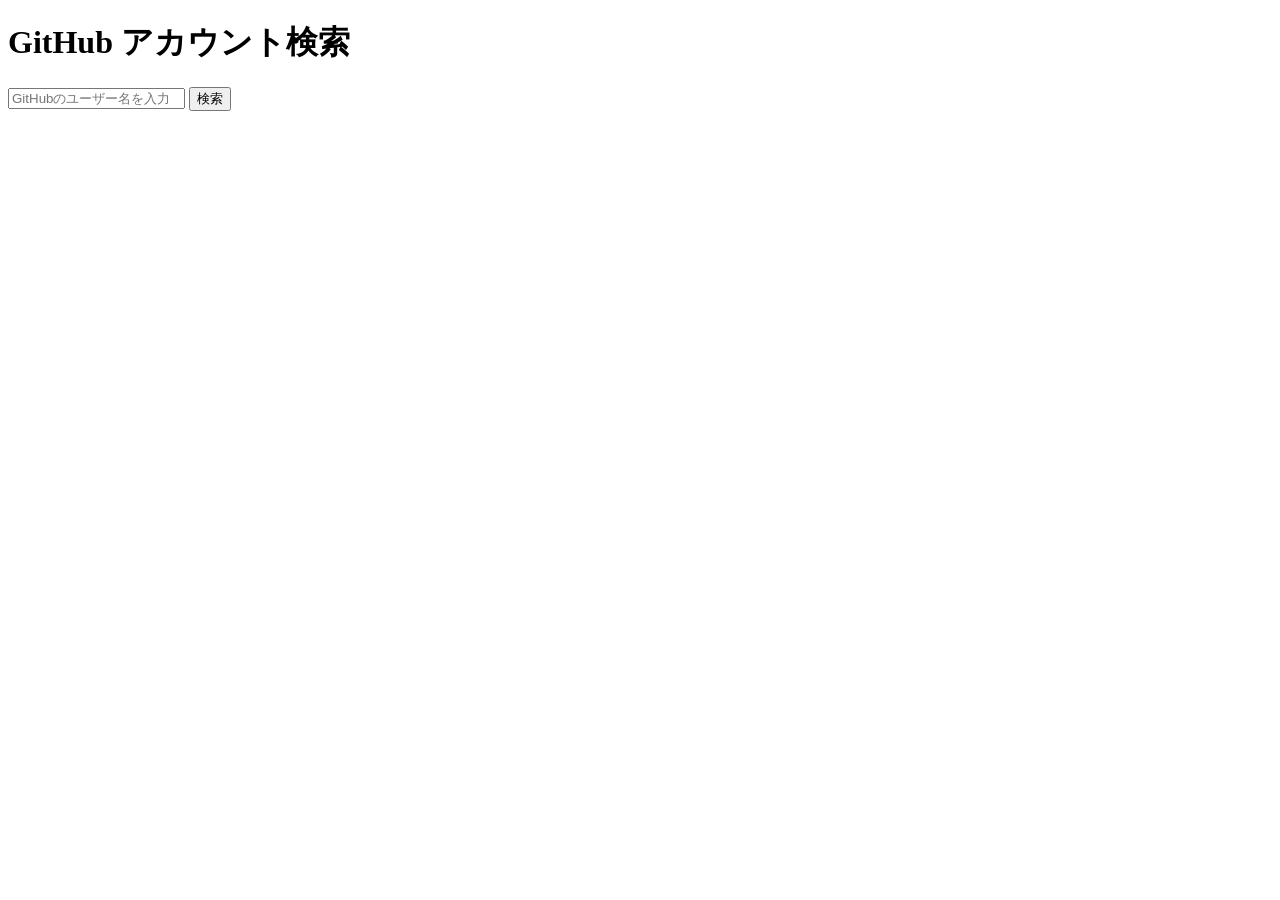
<file: github-search/index.html>
<!DOCTYPE html>
<html lang="ja">
<head>
  <meta charset="UTF-8">
  <title>GitHub検索</title>
</head>
<body>
  <h1>GitHub アカウント検索</h1>
  <!-- 入力フォーム -->
  <input type="text" id="username" placeholder="GitHubのユーザー名を入力">
  <button id="searchBtn">検索</button>
  <!-- 結果表示エリア -->
  <div id="result"></div>
  <script>
    document.getElementById('searchBtn').addEventListener('click', function() {
      // 入力値を取得
      const username = document.getElementById('username').value;
      const resultDiv = document.getElementById('result');
      // 未入力チェック
      if (username === '') {
        resultDiv.innerHTML = '<p>ユーザー名を入力してください</p>';
        return;
      }
      // GitHub APIにリクエスト
      fetch(`https://api.github.com/users/${username}`)
        .then(function(response) {
          return response.json();
        })
        .then(function(data) {
          if (data.message === 'Not Found') {
            resultDiv.innerHTML = '<p>ユーザーが見つかりませんでした</p>';
          } else {
            // 結果を表示
            resultDiv.innerHTML = `
              <img src="${data.avatar_url}" width="100">
              <p>名前：${data.name}</p>
              <p>ユーザー名：${data.login}</p>
              <p>フォロワー数：${data.followers}</p>
              <a href="${data.html_url}" target="_blank">GitHubページを見る</a>
            `;
          }
        });
    });
  </script>
</body>
</html>
</file>
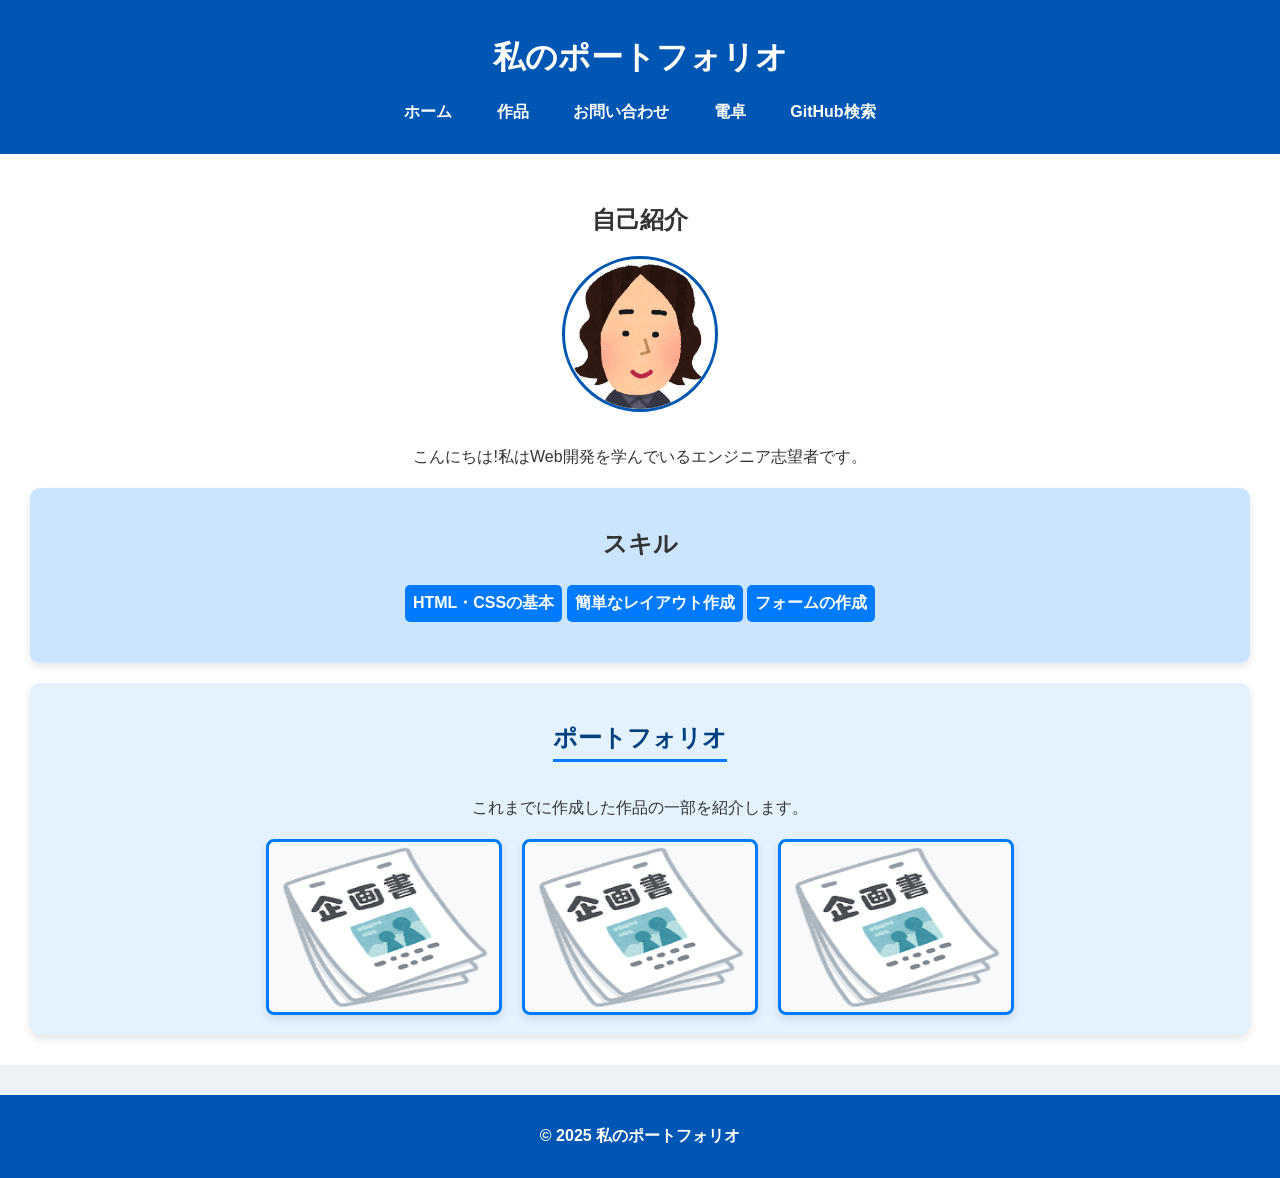
<file: start-folder/index.html>
<!DOCTYPE html>
<html lang="ja">
<head>
<meta charset="UTF-8">
<meta name="viewport" content="width=device-width, initial-scale=1.0">
<title>私のポートフォリオ</title>
<link rel="stylesheet" href="css/style.css">
</head>
<body>
<header>
<h1>私のポートフォリオ</h1>
<nav>
<ul class="nav-list">
<li><a href="index.html">ホーム</a></li>
<li><a href="work.html">作品</a></li>
<li><a href="contact.html">お問い合わせ</a></li>
<li><a href="calculator/index.html">電卓</a></li>
<li><a href="github-search/index.html">GitHub検索</a></li>  
</ul>
</nav>
</header>
<main>
<section class="profile">
<h2>自己紹介</h2>
<img src="img/profile.png" alt="プロフィール写真" class="profile-img">
<p>こんにちは!私はWeb開発を学んでいるエンジニア志望者です。</p>
</section>
<section class="skills">
<h2>スキル</h2>
<ul class="skill-list" style="list-style: none; padding: 0;">
<li>HTML・CSSの基本</li>
<li>簡単なレイアウト作成</li>
<li>フォームの作成</li>
</ul>
</section>
<section class="portfolio">
<h2>ポートフォリオ</h2>
<p>これまでに作成した作品の一部を紹介します。</p>
<div class="portfolio-items">
<img src="img/work1.png" alt="作品1">
<img src="img/work2.png" alt="作品2">
<img src="img/work3.png" alt="作品3">
</div>
</section>
</main>
<footer>
<p>&copy; 2025 私のポートフォリオ</p>
</footer>
</body>
</html>
</file>
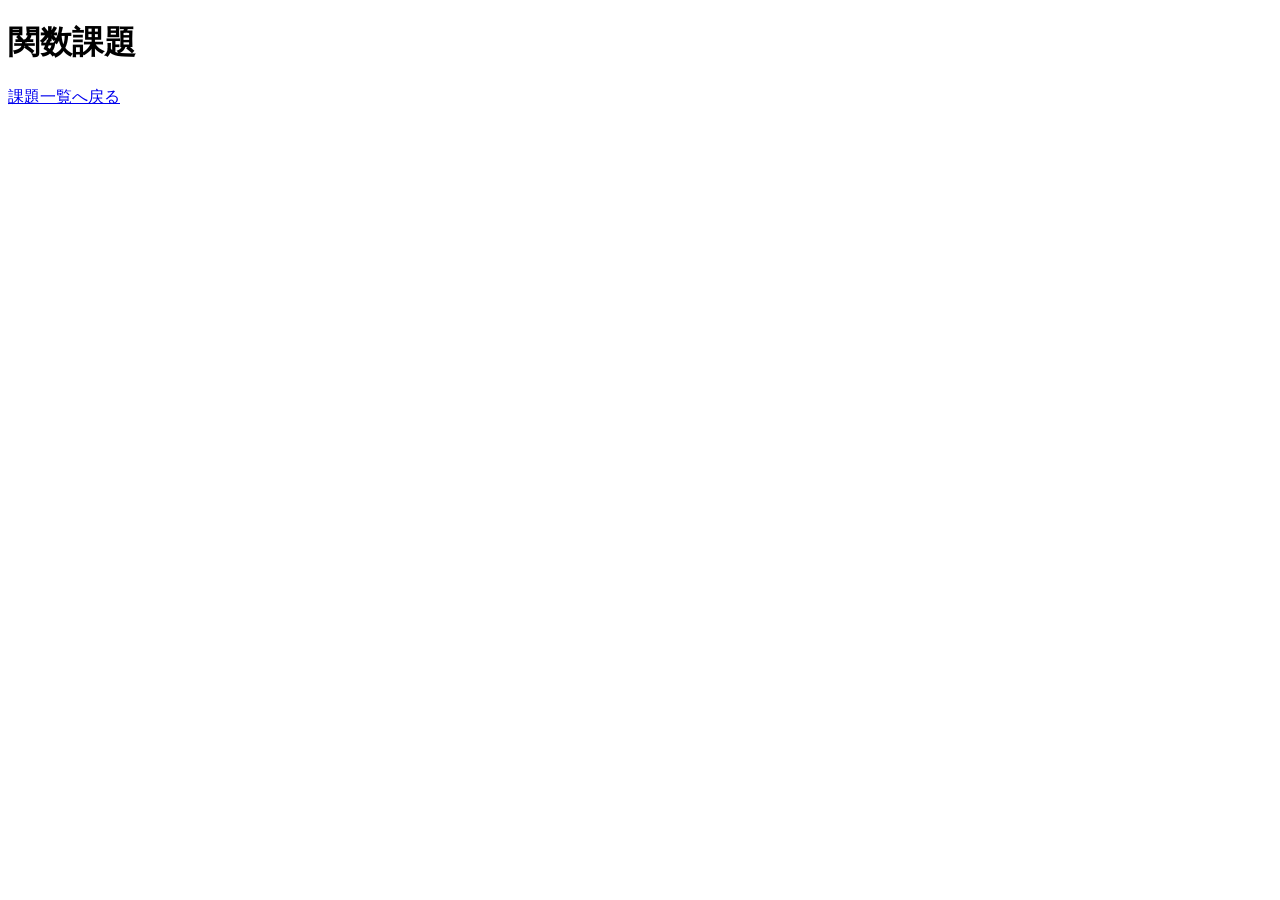
<file: start-folder/JavaScriptWork/work_1_3/1_3function.html>
<!DOCTYPE html>
<html lang="ja">
<head>
  <meta charset="UTF-8">
  <title>関数課題</title>
</head>
<body>
  <h1>関数課題</h1>
  <a href="../index.html">課題一覧へ戻る</a>
  <script src="1_3.js"></script>
</body>
</html>
</file>
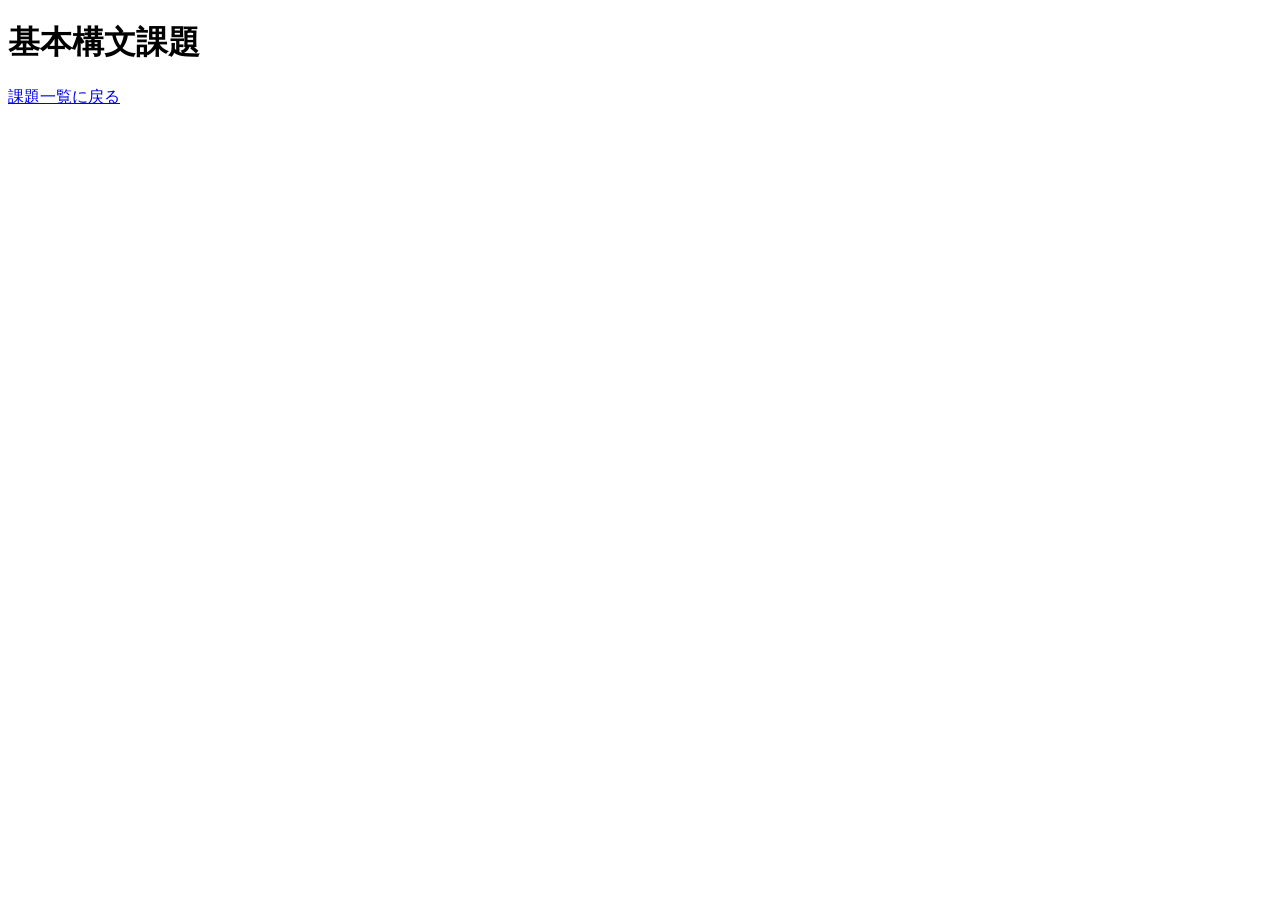
<file: start-folder/JavaScriptWork/work_1_4/1_4.html>
<!DOCTYPE html>
<html lang="ja">
<head>
  <meta charset="UTF-8">
  <title>基本構文課題</title>
</head>
<body>
  <h1>基本構文課題</h1>
  <a href="../index.html">課題一覧に戻る</a>
  <script src="1_4.js"></script>
</body>
</html>
</file>
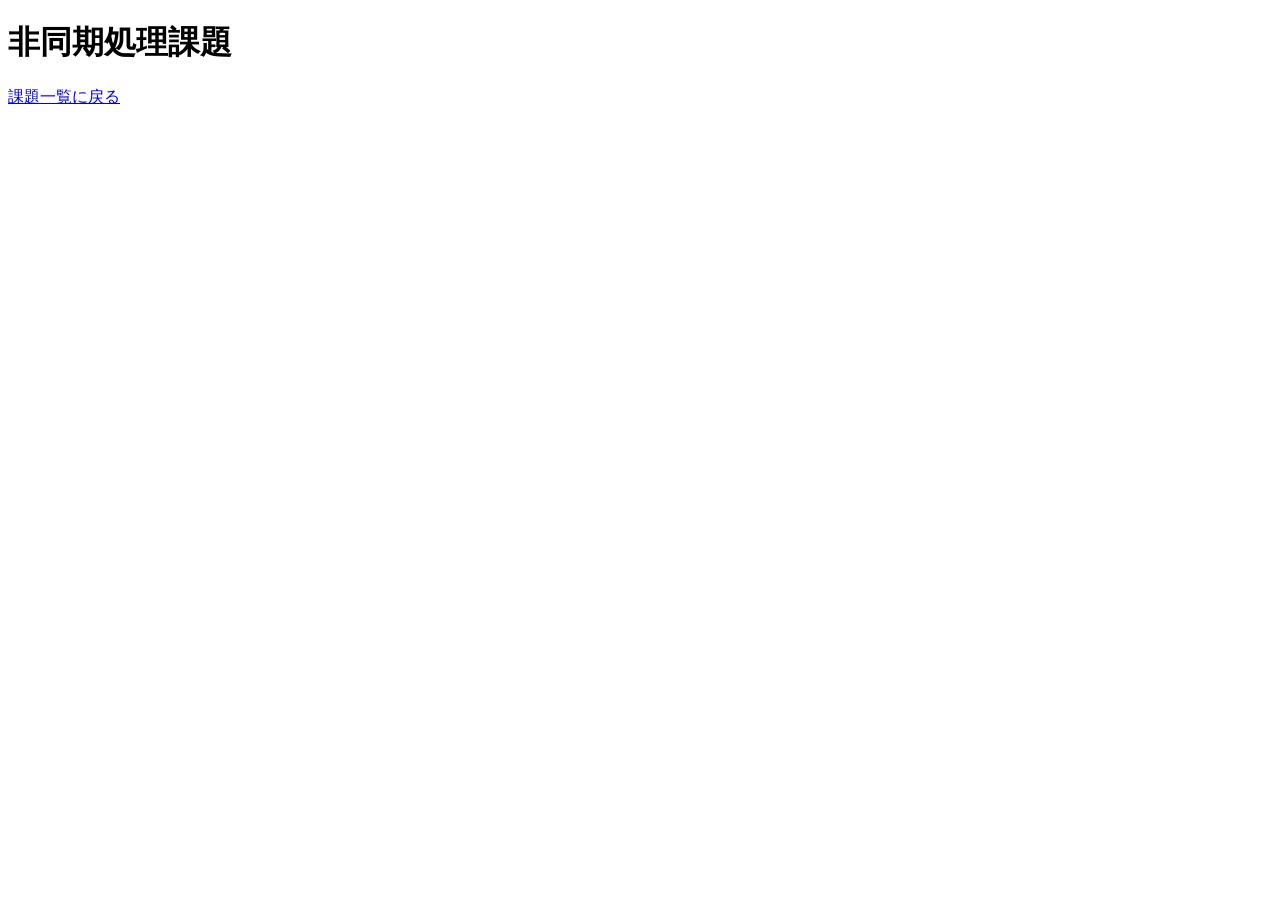
<file: start-folder/JavaScriptWork/work_1_6/1_6.html>
<!DOCTYPE html>
<html lang="ja">
<head>
  <meta charset="UTF-8">
  <title>非同期処理課題</title>
</head>
<body>
  <h1>非同期処理課題</h1>
  <a href="../../index.html">課題一覧に戻る</a>
  <script src="1_6.js"></script>
</body>
</html>
</file>
<file: start-folder/css/style.css>
body {
font-family: Arial, sans-serif;
margin: 0;
padding: 0;
background-color: #eef2f7;
color: #333;
}

header {
background-color: #0056b3;
color: white;
padding: 15px 0;
text-align: center;
}

.nav-list {
list-style: none;
padding: 0;
text-align: center;
}

.nav-list li {
display: inline;
margin: 0 20px;
}

.nav-list li a {
color: white;
text-decoration: none;
font-weight: bold;
}

main {
padding: 30px;
text-align: center;
background-color: #ffffff;
}

.profile-img {
width: 150px;
border-radius: 50%;
margin-bottom: 15px;
border: 3px solid #0056b3;
}

.skills {
background-color: #cce5ff;
padding: 20px;
border-radius: 10px;
margin-top: 20px;
box-shadow: 0px 4px 8px rgba(0, 0, 0, 0.1);
}

.skill-list {
list-style: none;
padding: 0;
font-weight: bold;
color: #004080;
}

.skill-list li {
background: #007bff;
color: white;
padding: 8px;
margin: 5px 0;
border-radius: 5px;
display: inline-block;
}

.portfolio {
background-color: #e3f2fd;
padding: 20px;
border-radius: 10px;
margin-top: 20px;
box-shadow: 0px 4px 8px rgba(0, 0, 0, 0.1);
}

.portfolio h2 {
color: #004080;
border-bottom: 3px solid #007bff;
display: inline-block;
padding-bottom: 5px;
}

.portfolio-items {
display: flex;
justify-content: center;
gap: 20px;
margin-top: 20px;
}

.portfolio-items img {
width: 220px;
height: 160px;
border-radius: 8px;
border: 3px solid #007bff;
background-color: #f8f9fa;
padding: 5px;
box-shadow: 0px 4px 8px rgba(0, 0, 0, 0.1);
}

.contact-form {
max-width: 400px;
margin: auto;
background: white;
padding: 20px;
border-radius: 8px;
box-shadow: 0px 0px 10px rgba(0, 0, 0, 0.2);
}

label, input, textarea, button {
display: block;
width: 100%;
margin-bottom: 12px;
}

button {
background-color: #0056b3;
color: white;
padding: 12px;
border: none;
border-radius: 5px;
cursor: pointer;
font-size: 16px;
}

footer {
text-align: center;
padding: 15px;
background-color: #0056b3;
color: white;
margin-top: 30px;
font-weight: bold;
}
</file>
